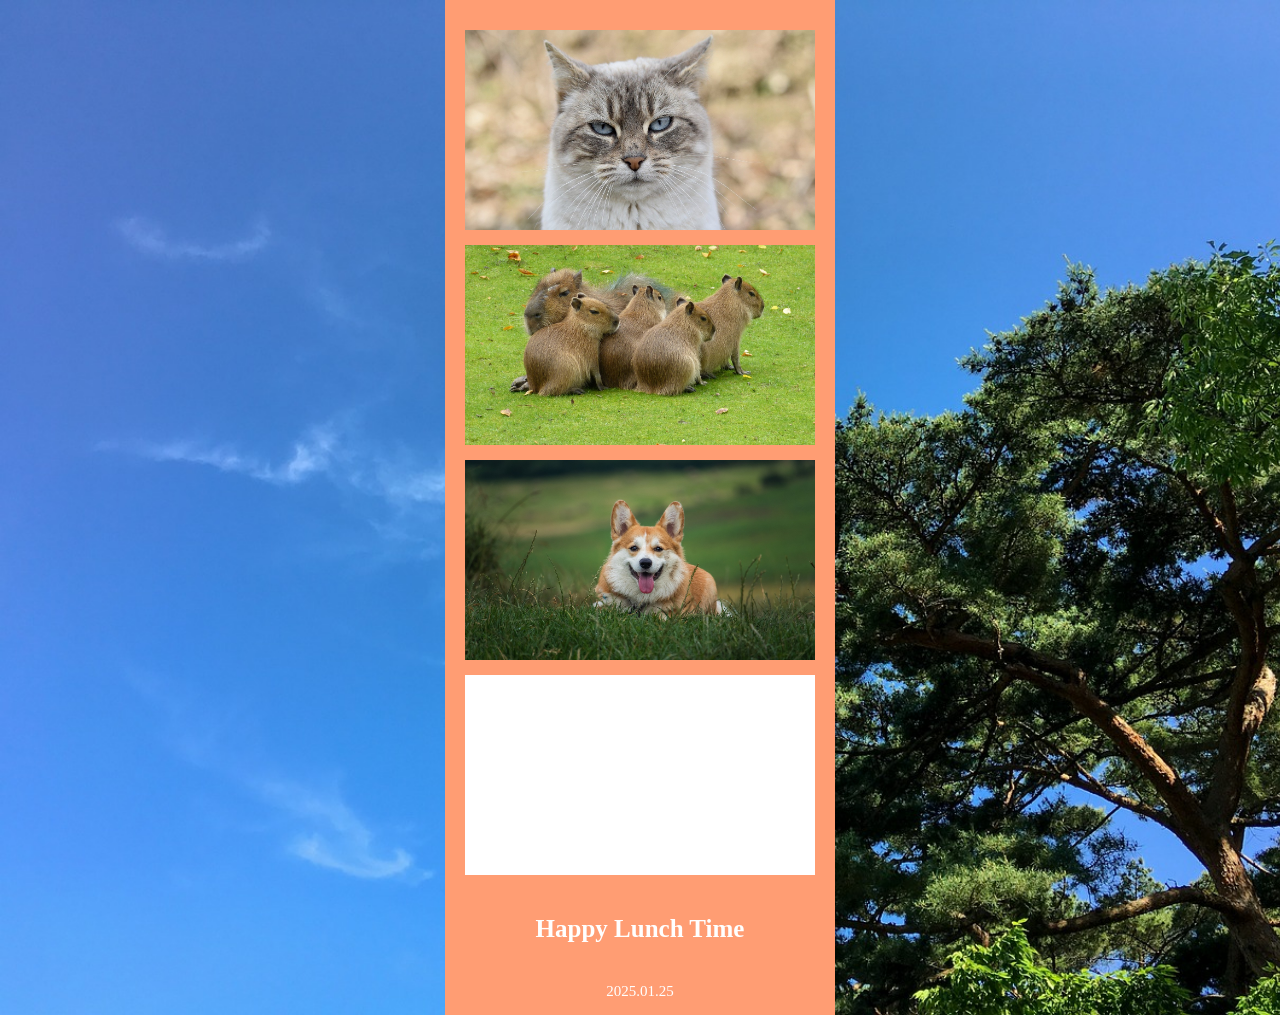
<file: index.html>
<!DOCTYPE html>
<html lang="en">
  <head>
    <meta charset="UTF-8" />
    <meta name="viewport" content="width=device-width, initial-scale=1.0" />
    <title>코딩네컷 실전연습</title>
    <style>
      body {
        margin: 0;
        display: flex;
        justify-content: center;
        background-image: url("./background.jpg");
        background-repeat: no-repeat;
        background-size: cover;
      }

      .container {
        width: 390px;
        background-color: #ff9d73;
        height: 100%;
      }

      .photos {
        margin-top: 30px;
      }

      .photo-frame {
        position: relative;
        background-repeat: no-repeat;
        background-size: cover;
        background-position: center center;
        background-color: #fff;
        margin: 15px 20px;
        height: 200px;
        cursor: pointer;
      }

      #image1 {
        background-image: url("./cat.jpg");
        background-repeat: no-repeat;
        background-size: cover;
        background-position: center center;
      }

      #image2 {
        background-image: url("./copybara.jpg");
      }

      #image3 {
        background-image: url("./dog.jpg");
      }

      #image4 {
        background-image: url("./duck.jpg");
      }

      .photo_description {
        position: absolute;
        bottom: 0;
        left: 50%;
        transform: translateX(-50%);
        color: white;
        background-color: black;
        width: fit-content;
        padding: 0 20px;
        border-radius: 10px;
        margin-bottom: 10px;
        opacity: 0;
      }

      .video {
        width: 100%;
        height: 100%;
      }

      .showText {
        opacity: 1;
        transition: opacity 0.5s linear;
      }

      .hideText {
        opacity: 0;
        transition: opacity 0.5s linear;
      }

      .footer {
        display: flex;
        flex-direction: column;
        align-items: center;
      }

      .f-title {
        color: white;
        font-size: 25px;
        font-weight: 900;
      }

      .f-date {
        color: white;
        font-size: 15px;
        font-weight: 500;
      }
    </style>
    <script>
      // 텍스트가 보여지는 기능
      // 1. 몇 번째 사진에 마우스가 올라갔는지 확인(if문)
      // 2. 해당 사진을 찾아 hideText class를 지워주고, showText는 삽입해줌
      function showText(number) {
        if (number === 1) {
          document.querySelector("#desc1").classList.remove("hideText");
          document.querySelector("#desc1").classList.add("showText");
        } else if (number === 2) {
          document.querySelector("#desc2").classList.remove("hideText");
          document.querySelector("#desc2").classList.add("showText");
        } else {
          document.querySelector("#desc3").classList.remove("hideText");
          document.querySelector("#desc3").classList.add("showText");
        }
      }

      // 텍스트가 감춰지는 기능
      // 1. 몇 번째 사진에서 마우스가 벗어났는지 확인(if문)
      // 2. 해당 사진을 찾아 shotText class를 지워주고, hideText는 삽입해줌
      function hideText(number) {
        if (number === 1) {
          document.querySelector("#desc1").classList.remove("showText");
          document.querySelector("#desc1").classList.add("hideText");
        } else if (number === 2) {
          document.querySelector("#desc2").classList.remove("showText");
          document.querySelector("#desc2").classList.add("hideText");
        } else {
          document.querySelector("#desc3").classList.remove("showText");
          document.querySelector("#desc3").classList.add("hideText");
        }
      }

      // 클릭 기능
      // 1. 선택된 사진의 숫자를 가진 텍스트를 alert 형태로 출력해줌
      function alertText(number) {
        alert(`${number}번째 추억이에요! 눌러주셔서 감사합니다 :)`);
      }
    </script>
  </head>
  <body>
    <div class="container">
      <div class="photos">
        <div
          id="image1"
          class="photo-frame"
          onmouseover="showText(1)"
          onmouseout="hideText(1)"
          onclick="alertText(1)"
        >
          <span id="desc1" class="photo_description"
            >먹이가 없어 빡친 고양이</span
          >
        </div>
        <div
          id="image2"
          class="photo-frame"
          onmouseover="showText(2)"
          onmouseout="hideText(2)"
          onclick="alertText(2)"
        >
          <span id="desc2" class="photo_description"
            >여유로운 카피바라 가족들</span
          >
        </div>
        <div
          id="image3"
          class="photo-frame"
          onmouseover="showText(3)"
          onmouseout="hideText(3)"
          onclick="alertText(3)"
        >
          <span id="desc3" class="photo_description">산책에 신난 웰시코기</span>
        </div>
        <div class="photo-frame">
          <iframe
            src="https://www.youtube.com/embed/0dafj6B6wLE"
            title="[초저가]5백원대 소고기라면에 소고기 왕창 넣고 7봉지로 영양 보충하고 밥말아묵자"
            frameborder="0"
            allow="accelerometer; autoplay; clipboard-write; encrypted-media; gyroscope; picture-in-picture; web-share"
            referrerpolicy="strict-origin-when-cross-origin"
            allowfullscreen
            class="video"
          ></iframe>
        </div>
      </div>
      <div class="footer">
        <p class="f-title">Happy Lunch Time</p>
        <p class="f-date">2025.01.25</p>
      </div>
    </div>
  </body>
</html>
</file>
